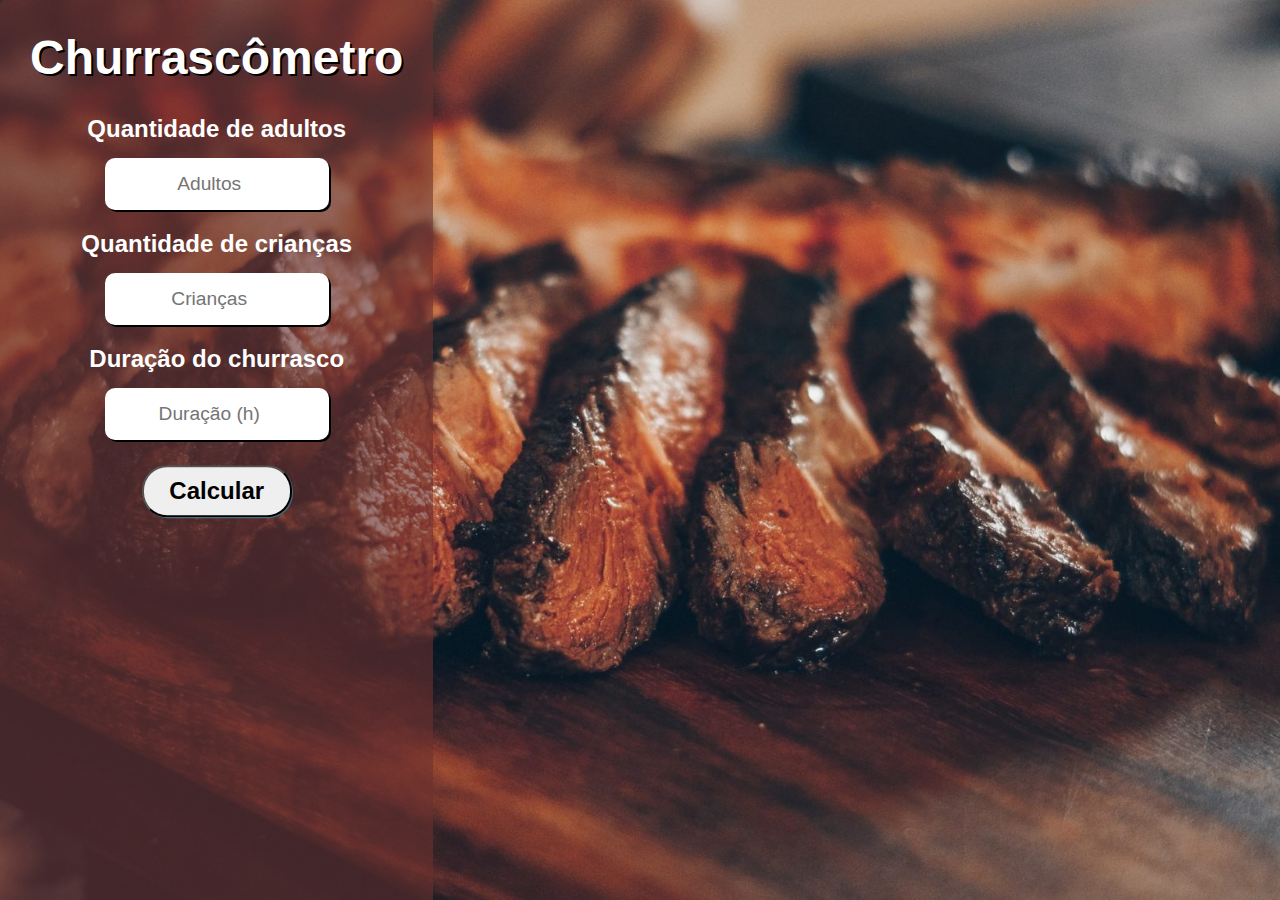
<file: index.html>
<!DOCTYPE html>
<html lang="pt">
<head>
    <meta charset="UTF-8">
    <meta http-equiv="X-UA-Compatible" content="IE=edge">
    <meta name="viewport" content="width=device-width, initial-scale=1.0">
    <link rel="stylesheet" href="./css/style.css" type="text/css">
    <link rel="icon" href="./assets/churras.jpg" type="icon/png">
    <title>Churrascômetro</title> 


</head>
<body>

    
<div class="container">
    
    <div class="form">
    <h1>Churrascômetro</h1>
    <p class="p1">Quantidade de adultos</p>
    <input id="adultos" name="adultos" type="number" placeholder="Adultos">
    <p class="p1">Quantidade de crianças</p>
    <input id="criancas" name="criancas" type="number" placeholder="Crianças">
    <p class="p1">Duração do churrasco</p>
    <input id="duracao" name="duracao" type="number" placeholder="Duração (h)">
    
    <button onclick="calcular()">Calcular</button>
    
    <div id="resultado"></div>   
    
    <script src="./javascript/churras.js"></script>    

</div>

</div>




</body>
</html>
</file>
<file: css/style.css>
*{
    padding: 0;
    margin: 0;
   
}

.container{
    
    height: 100vh;
    max-width: 100%;
    background-image: url(../assets/grade-do-fogo-do-assado-49285544.jpg);
    background-repeat: no-repeat;
    background-size: cover;
    background-color: whitesmoke;
    background-position:center;
    overflow:hidden;
    
}

.form{
    
    height: 100vh;
    font-family: Arial, Helvetica, sans-serif;
    max-width: 400px;
    margin: auto;
    background-color: rgb(109,49,46,0.60);
    padding: 50px;
    border-radius:5px;
    float: left;
    
  
}


h1{
    text-align: center;
    font-size: 3rem;
    color: white;
    text-shadow: 2px 2px black;
    margin-bottom: 50px;
}


.p1{
    text-align: center;
    font-size: 2.0rem;
    font-family: Arial, Helvetica, sans-serif;
    font-weight: bold;
    margin-bottom: 15px;
    color: white;
}


input{
    width: 70%;
    display: block;
    padding: 25px;
    box-sizing: border-box;
    margin: auto;
    margin-bottom: 30px;
    text-align: center;
    border-radius: 10px;
    border: none;
    box-shadow: 2px 2px black;
    font-size: larger;

    
}

button{
    font-family: Arial, Helvetica, sans-serif;
    width: 250px;
    padding: 20px;
    display: block;
    margin: auto;
    transform:translateY(10%);
    font-size: 1.5rem;
    font-weight: bold;
    box-shadow: 1px 1px rgb(64,110,123);
    border-radius: 25px;

}

button:hover{
    color: white;
    background-color:rgb(138,7,1);
    cursor: pointer;
}

#resultado{
    font-weight: bold;
    margin: 50px;
    color: white;
    overflow: hidden;
}

p{
    text-align: center;
    font-size: 1.5rem;
    font-family: Arial, Helvetica, sans-serif;
    font-weight: bold;
    margin-bottom: 15px;
    color: white;
}



@media screen and (max-width: 1400px){



.form{
    padding: 30px;

}


h1{
    margin: 0;
    text-align: center;
    font-size: 3.0rem;
    margin-bottom: 30px;
}


.p1{
    text-align: center;
    font-size: 1.5rem;
    font-family: Arial, Helvetica, sans-serif;
    font-weight: bold;
    margin-bottom: 15px;
    color: white;
}


input{
   
    width: 60%;
    padding: 15px;
    margin-bottom: 20px;   
    text-align: center; 
    font-size: 1.2rem;
}

button{
    
    width: 150px;
    padding: 10px;
   

}

#resultado{
    position: relative;
    top: 2px;
    font-weight: bold;
    margin: 20px;
    color: white;

}

p{
    font-size: 1.4rem;
}

}


@media screen and (max-width: 900px){



   
.form{
    padding: 30px;

}


h1{
    margin: 0;
    text-align: center;
    font-size: 3.0rem;
    margin-bottom: 30px;
}


.p1{
    text-align: center;
    font-size: 1.5rem;
    font-family: Arial, Helvetica, sans-serif;
    font-weight: bold;
    margin-bottom: 15px;
    color: white;
}


input{
   
    width: 60%;
    padding: 15px;
    margin-bottom: 20px;   
    text-align: center; 
    font-size: 1.2rem;
}

button{
    
    width: 150px;
    padding: 10px;
   

}

#resultado{
    position: relative;
    top: 2px;
    font-weight: bold;
    margin: 20px;
    color: white;

}

p{
    font-size: 1.4rem;
}

}

@media screen and (max-width: 480px){



     .form{
        float: none;
        margin: auto;
    }

    h1{
        font-size: 2.8rem;
        margin-bottom: 30px;
    }
    
    
    .p1{
        text-align: center;
        font-size: 1.5rem;
        font-family: Arial, Helvetica, sans-serif;
        font-weight: bold;
        margin-bottom: 15px;
        color: white;
    }
    
    
    input{
       
        width: 60%;
        padding: 15px;
        margin-bottom: 20px;   
        text-align: center; 
        font-size: 1.2rem;
    }
    
    button{
        
        width: 150px;
        padding: 10px;
       
    
    }
    
    #resultado{
        position: relative;
        top: 2px;
        font-weight: bold;
        margin: 20px;
        color: white;
    
    }
    
    p{
        font-size: 1.4rem;
    }
    
    }
    

@media screen and (max-width: 390px){


.container{
    text-align: center;
}

h1{
    font-size: 4vh;
  
}

.form{
    float: none;
    margin: auto;
   

}

.p1{
    font-size: 2.5vh;

}

p{
    font-size: 2.5vh;
}

}
</file>
